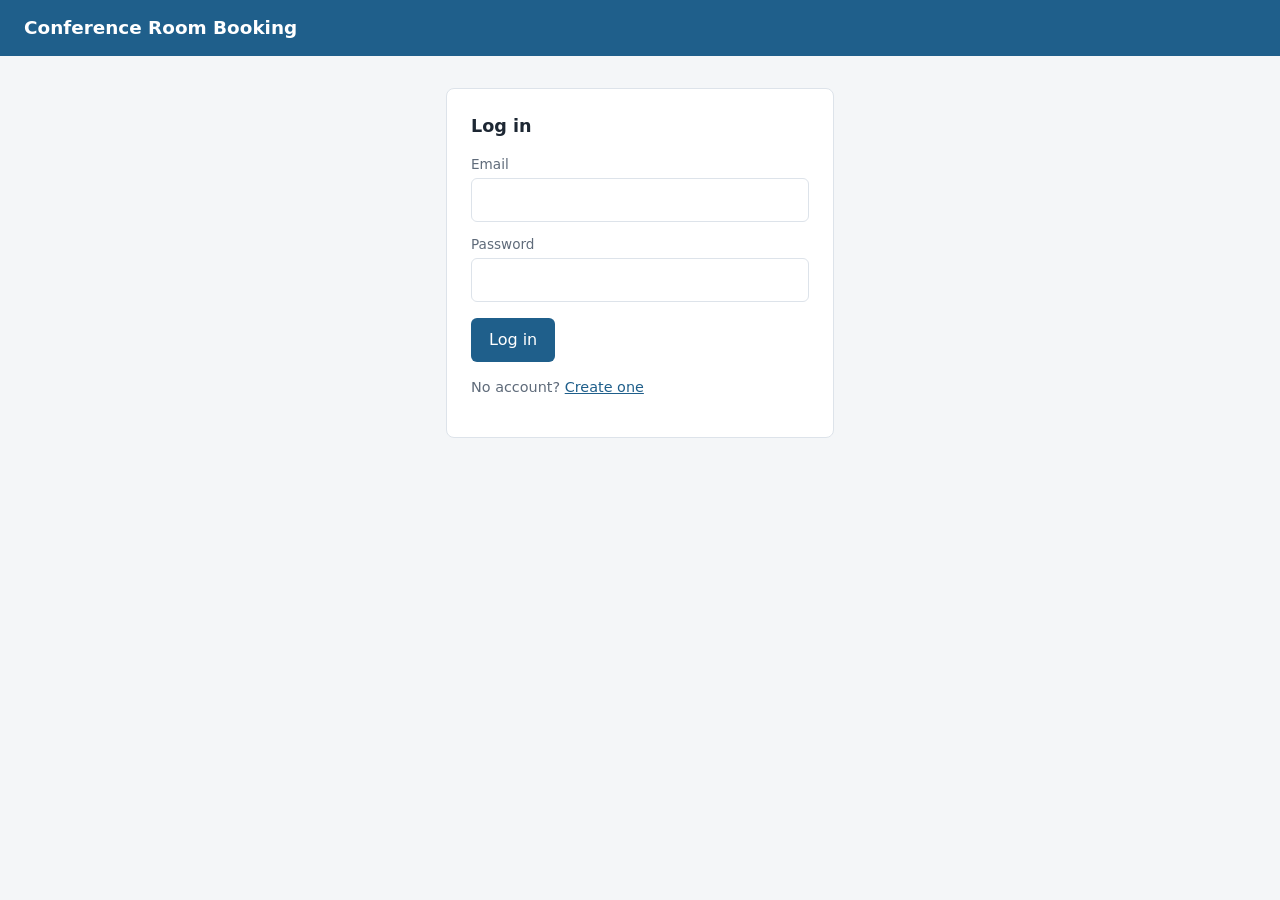
<file: frontend/html/index.html>
<!doctype html>
<html lang="en">
<head>
  <meta charset="utf-8">
  <meta name="viewport" content="width=device-width, initial-scale=1">
  <title>Log in – Conference Room Booking</title>
  <link rel="stylesheet" href="style.css">
</head>
<body>
  <header><h1>Conference Room Booking</h1></header>
  <main class="narrow">
    <div class="card">
      <h2>Log in</h2>
      <form id="login">
        <label for="email">Email</label>
        <input id="email" type="email" required autocomplete="email">
        <label for="password">Password</label>
        <input id="password" type="password" required autocomplete="current-password">
        <button type="submit">Log in</button>
      </form>
      <div id="msg" class="msg"></div>
      <p class="muted">No account? <a href="register.html">Create one</a></p>
    </div>
  </main>
  <script src="api.js"></script>
  <script>
    if (Api.token()) window.location.href = "booking.html";
    document.getElementById("login").addEventListener("submit", async (e) => {
      e.preventDefault();
      try {
        const data = await Api.call("POST", "/api/auth/login", {
          email: document.getElementById("email").value,
          password: document.getElementById("password").value,
        });
        Api.saveSession(data);
        window.location.href = "booking.html";
      } catch (err) {
        showMsg(document.getElementById("msg"), err.message, "error");
      }
    });
  </script>
</body>
</html>
</file>
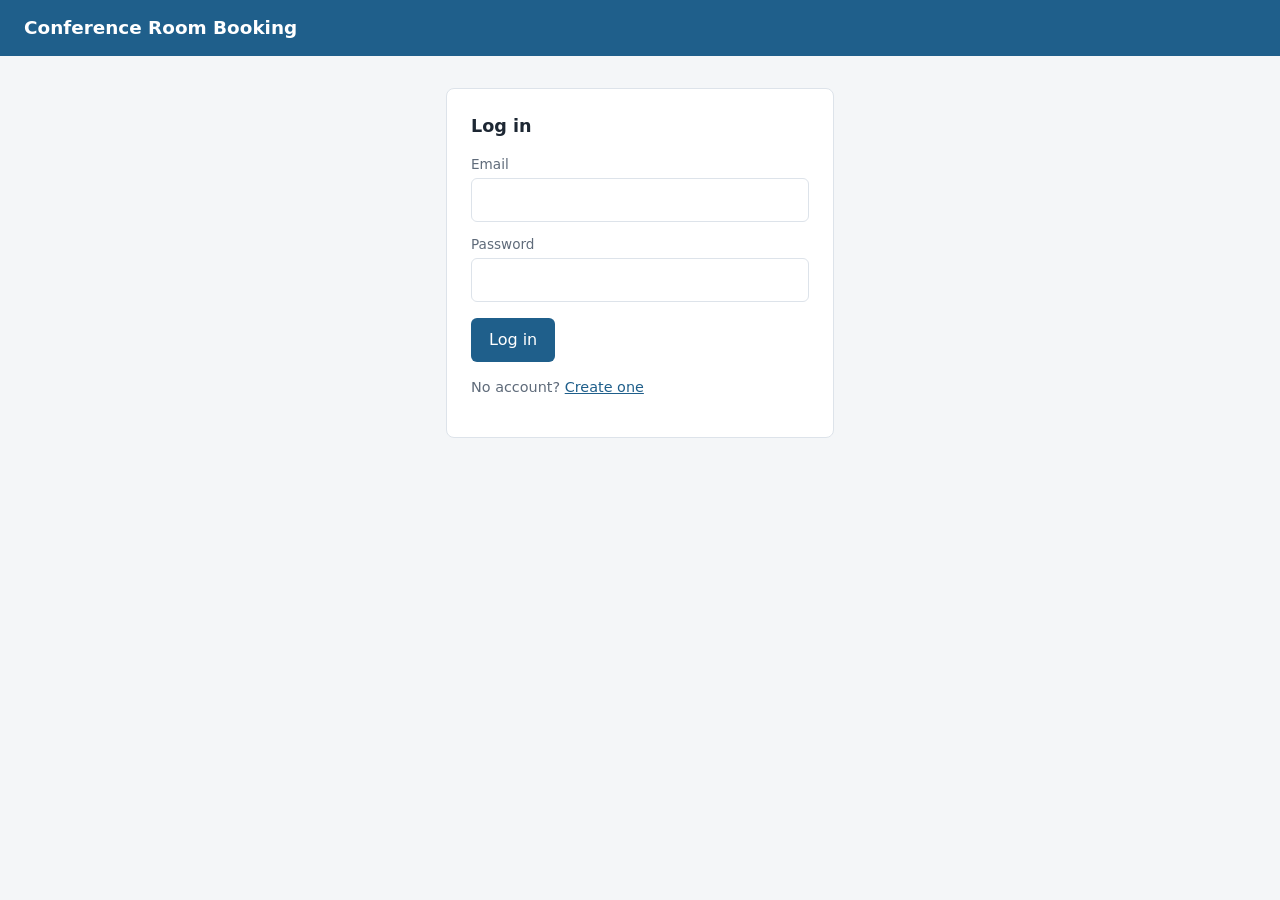
<file: frontend/html/booking.html>
<!doctype html>
<html lang="en">
<head>
  <meta charset="utf-8">
  <meta name="viewport" content="width=device-width, initial-scale=1">
  <title>Book a room – Conference Room Booking</title>
  <link rel="stylesheet" href="style.css">
</head>
<body>
  <header>
    <h1>Conference Room Booking - v2</h1>
    <div class="user"><span id="who"></span><button id="logout">Log out</button></div>
  </header>
  <main>
    <div class="card">
      <h2>Book a room</h2>
      <div class="grid">
        <div>
          <label for="location">Location</label>
          <select id="location"><option value="">Loading…</option></select>
        </div>
        <div>
          <label for="room">Room</label>
          <select id="room" disabled><option value="">Choose a location first</option></select>
        </div>
        <div>
          <label for="date">Date</label>
          <input id="date" type="date">
        </div>
        <div>
          <label for="guests">Guests</label>
          <input id="guests" type="number" min="1" value="1">
        </div>
      </div>
      <p id="roomInfo" class="muted"></p>
      <button id="quoteBtn" class="secondary">Get price</button>

      <div id="quote" class="quote">
        <dl>
          <dt>Forecast</dt><dd id="qTemp"></dd>
          <dt>Base price</dt><dd id="qBase"></dd>
          <dt>Weather surcharge</dt><dd id="qSurcharge"></dd>
          <dt>Total</dt><dd id="qTotal" class="total"></dd>
        </dl>
        <button id="bookBtn">Confirm booking</button>
      </div>
      <div id="msg" class="msg"></div>
    </div>

    <div class="card">
      <h2>My bookings</h2>
      <div id="bookings" class="muted">Loading…</div>
    </div>
  </main>

  <script src="api.js"></script>
  <script>
    if (!Api.token()) window.location.href = "index.html";
    const $ = (id) => document.getElementById(id);
    const msg = $("msg");
    let rooms = [];

    $("who").textContent = (Api.user() || {}).name || "";
    $("logout").onclick = Api.logout;
    const today = new Date().toISOString().slice(0, 10);
    $("date").min = today;
    $("date").value = today;

    async function loadLocations() {
      const locations = await Api.call("GET", "/api/rooms/locations");
      $("location").innerHTML = '<option value="">Choose a location</option>' +
        locations.map((l) => `<option value="${l.locationId}">${l.name}</option>`).join("");
    }

    $("location").onchange = async () => {
      hideQuote();
      const id = $("location").value;
      if (!id) { $("room").disabled = true; return; }
      rooms = await Api.call("GET", `/api/rooms/locations/${id}/rooms`);
      $("room").innerHTML = rooms.map((r) =>
        `<option value="${r.roomId}">${r.name} (up to ${r.capacity})</option>`).join("");
      $("room").disabled = false;
      showRoomInfo();
    };

    function showRoomInfo() {
      const r = rooms.find((x) => x.roomId === $("room").value);
      $("roomInfo").textContent = r ? `Capacity ${r.capacity} guests · base price ${gbp(r.basePrice)} per day` : "";
      $("guests").max = r ? r.capacity : "";
    }

    function hideQuote() { $("quote").className = "quote"; hideMsg(msg); }
    $("room").onchange = () => { showRoomInfo(); hideQuote(); };
    $("date").onchange = hideQuote;

    $("quoteBtn").onclick = async () => {
      hideQuote();
      if (!$("room").value || !$("date").value) return showMsg(msg, "Choose a room and a date.", "error");
      try {
        const q = await Api.call("GET", `/api/bookings/quote?roomId=${$("room").value}&date=${$("date").value}`);
        $("qTemp").textContent = `${q.temperature} °C in ${q.locationName} on ${q.date}`;
        $("qBase").textContent = gbp(q.basePrice);
        $("qSurcharge").textContent = `${Math.round(q.surchargeRate * 100)}% (${Math.abs(q.temperature - 20)} °C from 20 °C)`;
        $("qTotal").textContent = gbp(q.finalPrice);
        $("quote").className = "quote show";
      } catch (err) { showMsg(msg, err.message, "error"); }
    };

    $("bookBtn").onclick = async () => {
      try {
        const b = await Api.call("POST", "/api/bookings", {
          roomId: $("room").value, date: $("date").value, guests: Number($("guests").value),
        });
        $("quote").className = "quote";
        showMsg(msg, `Booked ${b.roomName}, ${b.locationName} on ${b.date} for ${gbp(b.finalPrice)}.`, "ok");
        loadBookings();
      } catch (err) { showMsg(msg, err.message, "error"); }
    };

    async function loadBookings() {
      const list = await Api.call("GET", "/api/bookings/me");
      if (!list.length) { $("bookings").textContent = "You have no bookings yet."; return; }
      $("bookings").innerHTML = `<table><thead><tr><th>Date</th><th>Location</th><th>Room</th>
        <th>Guests</th><th>Forecast</th><th>Surcharge</th><th>Price</th></tr></thead><tbody>` +
        list.map((b) => `<tr><td>${b.date}</td><td>${b.locationName}</td><td>${b.roomName}</td>
          <td>${b.guests}</td><td>${b.temperature} °C</td><td>${Math.round(b.surchargeRate * 100)}%</td>
          <td>${gbp(b.finalPrice)}</td></tr>`).join("") + "</tbody></table>";
    }

    loadLocations().catch((e) => showMsg(msg, e.message, "error"));
    loadBookings().catch((e) => { $("bookings").textContent = e.message; });
  </script>
</body>
</html>
</file>
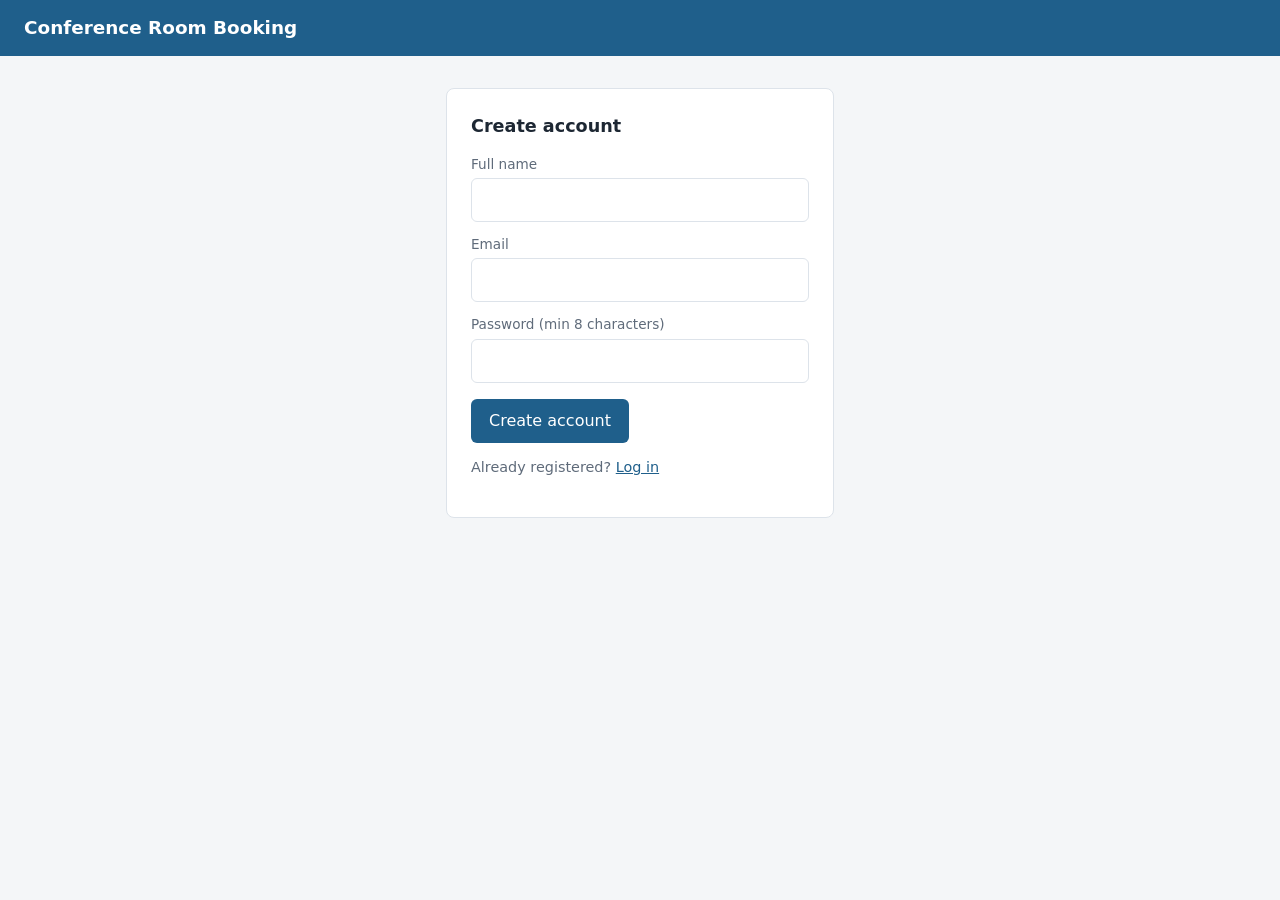
<file: frontend/html/register.html>
<!doctype html>
<html lang="en">
<head>
  <meta charset="utf-8">
  <meta name="viewport" content="width=device-width, initial-scale=1">
  <title>Create account – Conference Room Booking</title>
  <link rel="stylesheet" href="style.css">
</head>
<body>
  <header><h1>Conference Room Booking</h1></header>
  <main class="narrow">
    <div class="card">
      <h2>Create account</h2>
      <form id="register">
        <label for="name">Full name</label>
        <input id="name" required autocomplete="name">
        <label for="email">Email</label>
        <input id="email" type="email" required autocomplete="email">
        <label for="password">Password (min 8 characters)</label>
        <input id="password" type="password" minlength="8" required autocomplete="new-password">
        <button type="submit">Create account</button>
      </form>
      <div id="msg" class="msg"></div>
      <p class="muted">Already registered? <a href="index.html">Log in</a></p>
    </div>
  </main>
  <script src="api.js"></script>
  <script>
    document.getElementById("register").addEventListener("submit", async (e) => {
      e.preventDefault();
      try {
        const data = await Api.call("POST", "/api/auth/register", {
          name: document.getElementById("name").value,
          email: document.getElementById("email").value,
          password: document.getElementById("password").value,
        });
        Api.saveSession(data);
        window.location.href = "booking.html";
      } catch (err) {
        showMsg(document.getElementById("msg"), err.message, "error");
      }
    });
  </script>
</body>
</html>
</file>
<file: frontend/html/style.css>
:root {
  --bg: #f4f6f8; --card: #fff; --text: #1d2733; --muted: #5f6b7a;
  --line: #dde3ea; --brand: #1f5f8b; --brand-dark: #174a6c;
  --ok-bg: #e7f5ec; --ok: #1d6b3a; --err-bg: #fdecec; --err: #9b1c1c;
}
* { box-sizing: border-box; }
body { margin: 0; font-family: system-ui, -apple-system, "Segoe UI", Roboto, sans-serif;
       background: var(--bg); color: var(--text); line-height: 1.5; }
header { background: var(--brand); color: #fff; padding: 14px 24px;
         display: flex; justify-content: space-between; align-items: center; }
header h1 { font-size: 1.15rem; margin: 0; font-weight: 600; }
header .user { font-size: .9rem; display: flex; gap: 12px; align-items: center; }
main { max-width: 960px; margin: 32px auto; padding: 0 16px; }
.narrow { max-width: 420px; }
.card { background: var(--card); border: 1px solid var(--line); border-radius: 8px;
        padding: 24px; margin-bottom: 24px; }
.card h2 { margin-top: 0; font-size: 1.1rem; }
label { display: block; font-size: .85rem; color: var(--muted); margin: 12px 0 4px; }
input, select { width: 100%; padding: 9px 10px; border: 1px solid var(--line);
                border-radius: 6px; font: inherit; background: #fff; }
button { margin-top: 16px; padding: 10px 18px; border: 0; border-radius: 6px;
         background: var(--brand); color: #fff; font: inherit; cursor: pointer; }
button:hover { background: var(--brand-dark); }
button.secondary { background: #fff; color: var(--brand); border: 1px solid var(--brand); }
header button { margin: 0; padding: 6px 12px; background: #fff; color: var(--brand); }
.grid { display: grid; grid-template-columns: repeat(auto-fit, minmax(180px, 1fr)); gap: 0 16px; }
.msg { padding: 10px 12px; border-radius: 6px; margin-top: 16px; font-size: .9rem; display: none; }
.msg.show { display: block; }
.msg.error { background: var(--err-bg); color: var(--err); }
.msg.ok { background: var(--ok-bg); color: var(--ok); }
.quote { margin-top: 16px; border-top: 1px solid var(--line); padding-top: 12px; display: none; }
.quote.show { display: block; }
.quote dl { display: grid; grid-template-columns: 180px 1fr; margin: 0; row-gap: 4px; }
.quote dt { color: var(--muted); }
.quote dd { margin: 0; }
.total { font-size: 1.2rem; font-weight: 600; }
table { width: 100%; border-collapse: collapse; font-size: .9rem; }
th, td { text-align: left; padding: 8px 6px; border-bottom: 1px solid var(--line); }
th { color: var(--muted); font-weight: 500; }
.muted { color: var(--muted); font-size: .9rem; }
a { color: var(--brand); }
</file>
